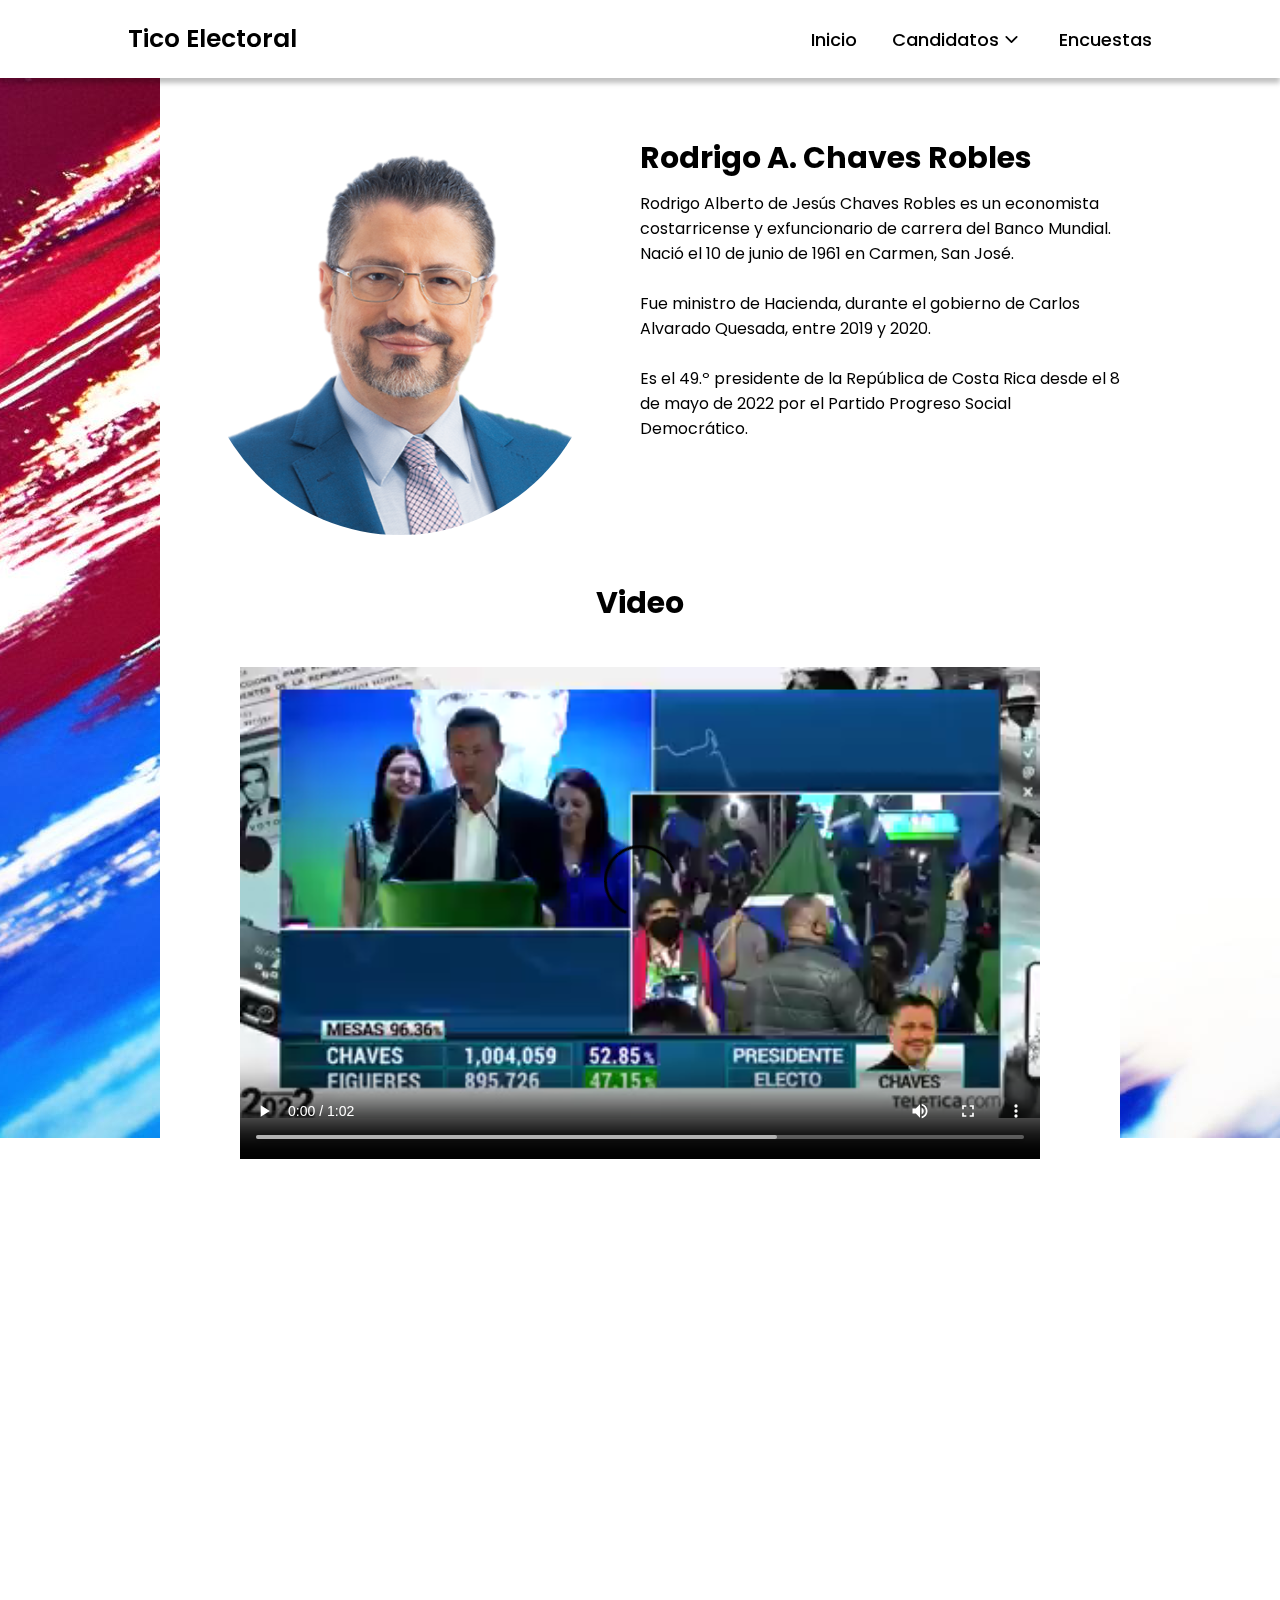
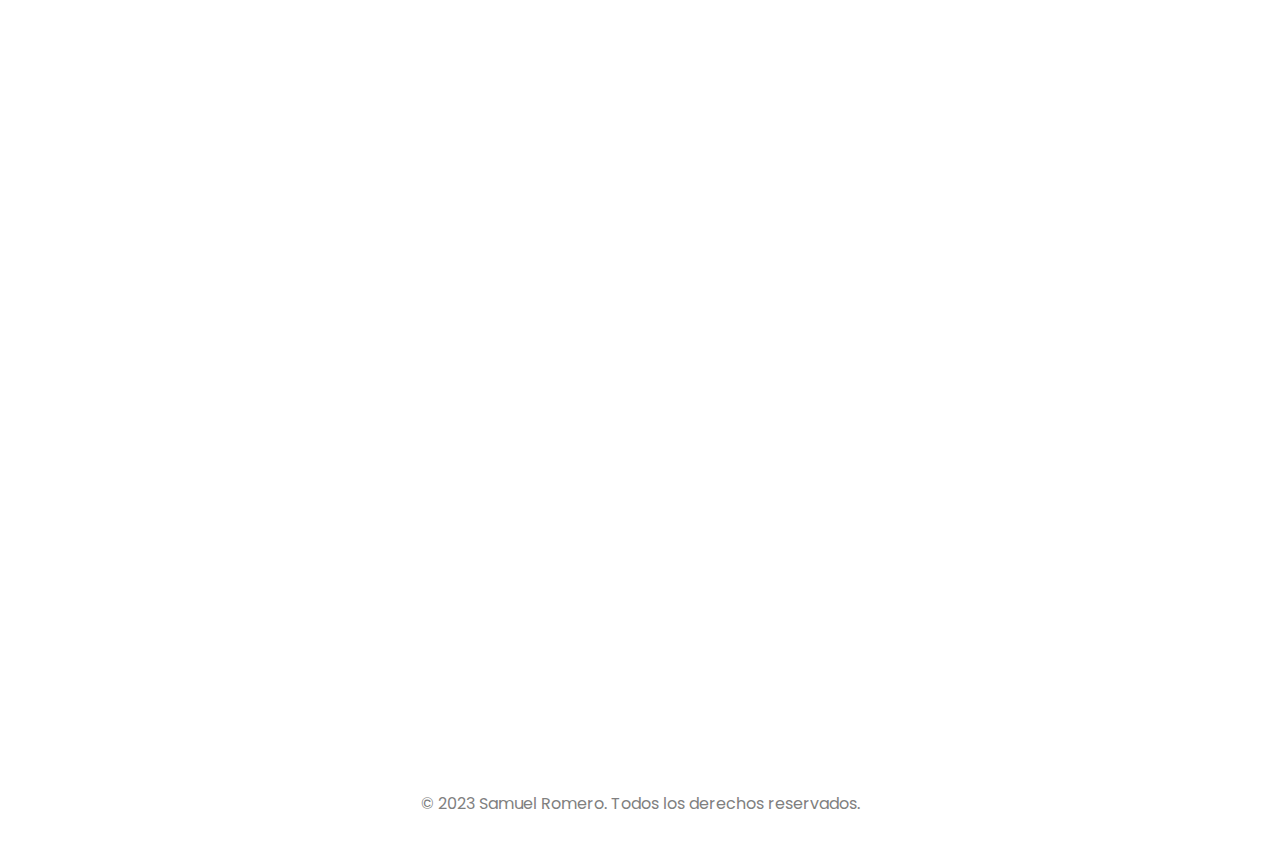
<file: candidato1.html>
<!DOCTYPE html>
<html lang="en">

<head>
    <meta charset="UTF-8">
    <meta http-equiv="X-UA-Compatible" content="IE=edge">
    <meta name="viewport" content="width=device-width, initial-scale=1.0">
    <link rel="stylesheet" href="assets/css/style.css">
    <link rel="stylesheet" href="assets/css/btn-box.css">
    <script defer src="assets/js/app.js"></script>
    <script defer src="assets/js/nav.js"></script>
    <link rel="icon" type="image/x-icon" href="assets/img/favicon.ico">
    <title>Rodrigo Chaves Robles | Tico Electoral</title>
</head>

<body>

    <header>

        <a href="index.html" class="logo">Tico Electoral</a>

        <button class="mobile-nav-toggle" aria-controls="navbar" aria-expanded="false">
            <span class="sr-only">Menu</span>
        </button>

        <nav class="navbar" data-visible="false">
            <a href="index.html">Inicio</a>
            <a href="#candidatos" class="submenu-trigger">Candidatos<img src="assets/svg/arrow-down.svg"
                    alt="arrow-down"></a>
            <div class="submenu">
                <a href="candidato1.html">Rodrigo</a>
                <a href="candidato2.html">José Maria</a>
                <a href="candidato3.html">Lineth</a>
                <a href="candidato4.html">Fabricio</a>
            </div>
            <a href="encuestas.html">Encuestas</a>
        </nav>

    </header>

    <main>
        <div class="container">
            <section class="imagen">
                <img class="hidden" src="assets/img/Chaves.png" alt="Imagen Candidato 1">
            </section>

            <section class="descripcion">
                <h1 class="hidden">Rodrigo A. Chaves Robles</h1>
                <p class="hidden" style="margin-top: 10px;">
                    Rodrigo Alberto de Jesús Chaves Robles es un economista
                    costarricense y exfuncionario de carrera del Banco Mundial.
                    Nació el 10 de junio de 1961 en Carmen, San José.
                    <br>
                    <br>
                    Fue ministro de Hacienda, durante el gobierno de Carlos
                    Alvarado Quesada, entre 2019 y 2020.
                    <br>
                    <br>
                    Es el 49.º presidente de la República de Costa Rica desde
                    el 8 de mayo de 2022 por el Partido Progreso Social Democrático.
                </p>
            </section>
        </div>

        <div class="video">
            <h1 class="hidden">Video</h1>
            <video class="hidden" src="assets/video/discurso-chaves.mp4" controls>
                Tu navegador no soporta la etiqueta de video.
            </video>
        </div>

        <div class="audio">
            <h1 class="hidden">Audio</h1>
            <audio class="hidden" src="assets/audio/discurso-chaves.mp3" controls></audio>
        </div>

        <div class="youtube">
            <h1 class="hidden">Youtube</h1>
            <iframe class="hidden" width="560" height="315" src="https://www.youtube.com/embed/yNxQbaVmy7s"
                title="YouTube video player" frameborder="0"
                allow="accelerometer; autoplay; clipboard-write; encrypted-media; gyroscope; picture-in-picture; web-share"
                allowfullscreen></iframe>
        </div>

        <div class="plan-gobierno">
            <h1 class="hidden">Plan de gobierno</h1>

            <section class="btn-box">
                <a class="hidden"
                    href="https://www.tse.go.cr/fichas/static/09931b175dba95bb924d69c9102ca790/245_1_105600795.pdf"
                    download="plan-gobierno" target="_blank">Descargar</a>
            </section>
        </div>

        <div class="pagina-oficial">
            <h1 class="hidden">Página Oficial</h1>

            <section class="btn-box">
                <a class="hidden" href="https://www.facebook.com/Rodrigochavesroblespresidente/" target="_blank">Ir</a>
            </section>
        </div>

    </main>

    <footer>
        <p>© 2023 Samuel Romero. Todos los derechos reservados.</p>
    </footer>

</body>

</html>
</file>
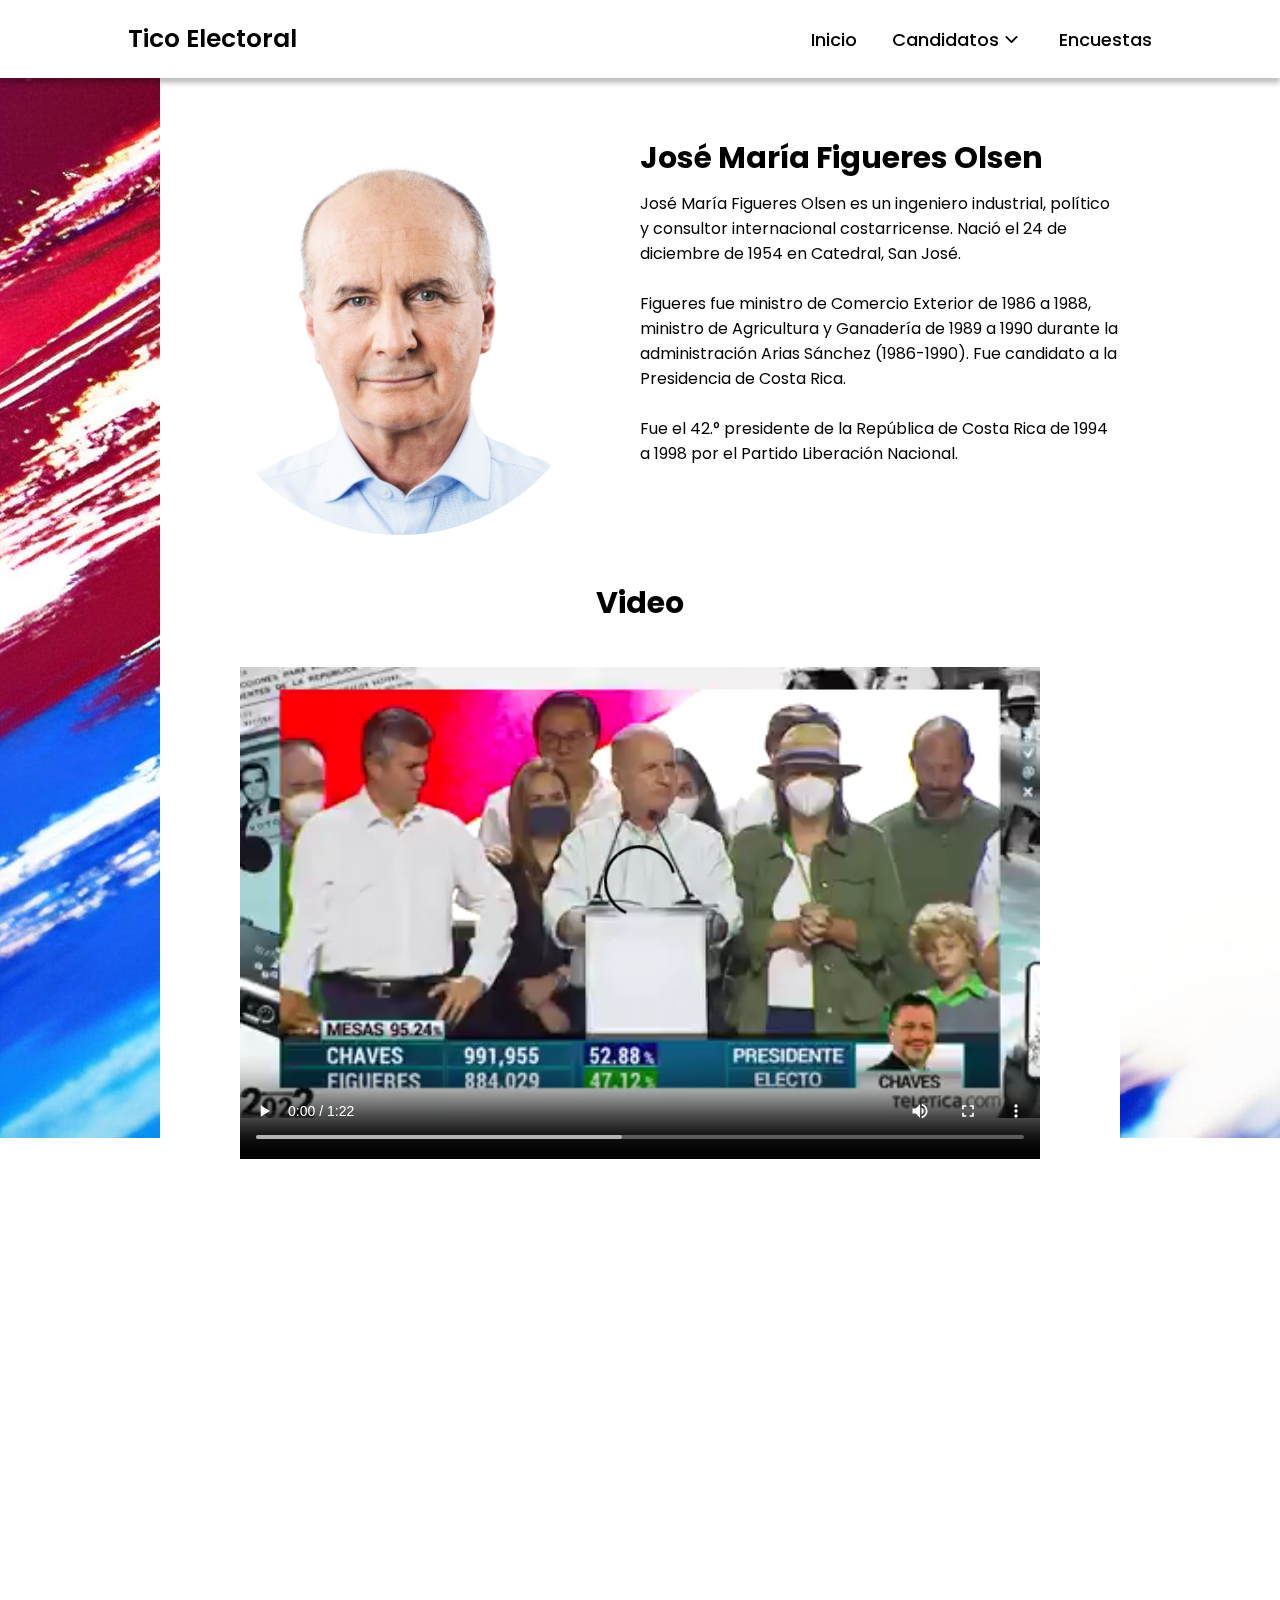
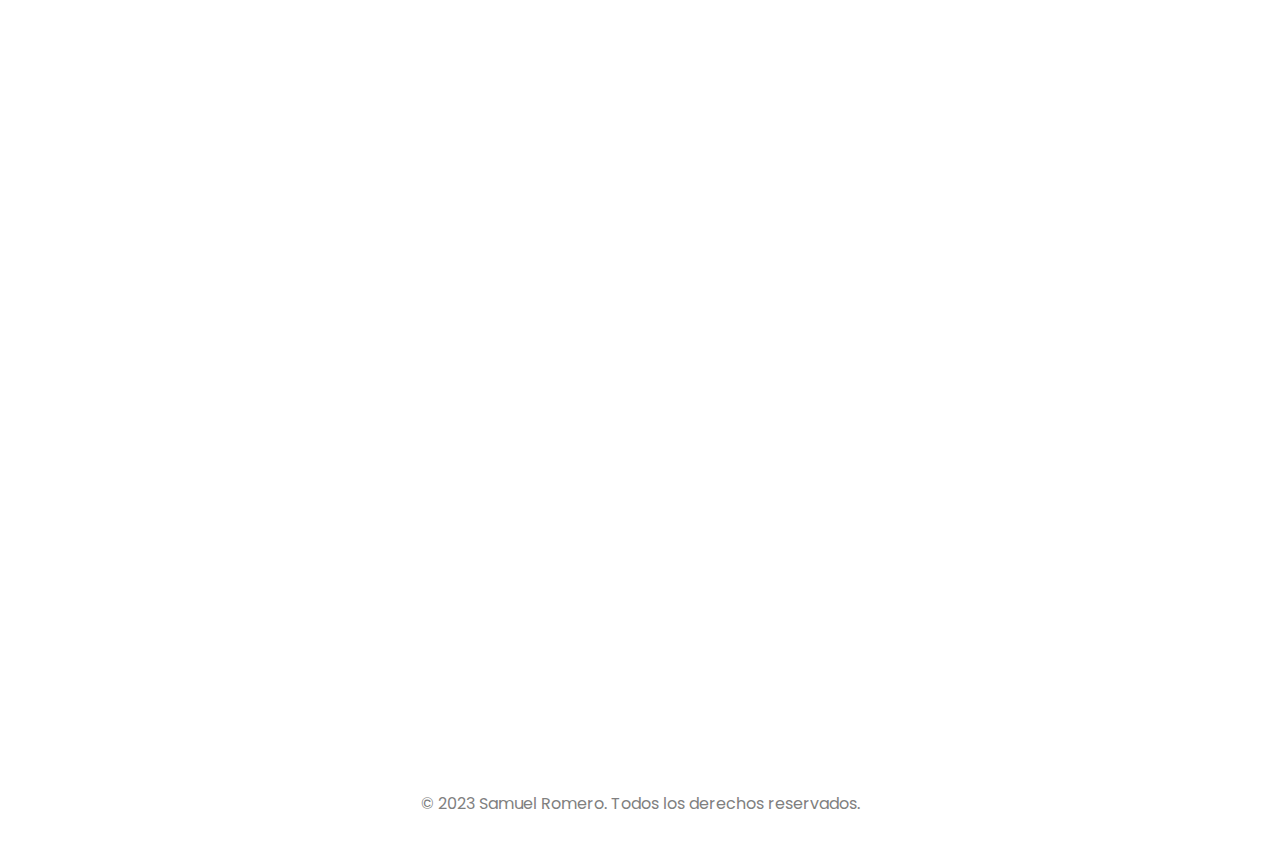
<file: candidato2.html>
<!DOCTYPE html>
<html lang="en">

<head>
    <meta charset="UTF-8">
    <meta http-equiv="X-UA-Compatible" content="IE=edge">
    <meta name="viewport" content="width=device-width, initial-scale=1.0">
    <link rel="stylesheet" href="assets/css/style.css">
    <link rel="stylesheet" href="assets/css/btn-box.css">
    <script defer src="assets/js/app.js"></script>
    <script defer src="assets/js/nav.js"></script>
    <link rel="icon" type="image/x-icon" href="assets/img/favicon.ico">
    <title>José María Figueres Olsen | Tico Electoral</title>
</head>

<body>

    <header>

        <a href="index.html" class="logo">Tico Electoral</a>

        <button class="mobile-nav-toggle" aria-controls="navbar" aria-expanded="false">
            <span class="sr-only">Menu</span>
        </button>

        <nav class="navbar" data-visible="false">
            <a href="index.html">Inicio</a>
            <a href="#candidatos" class="submenu-trigger">Candidatos<img src="assets/svg/arrow-down.svg"
                    alt="arrow-down"></a>
            <div class="submenu">
                <a href="candidato1.html">Rodrigo</a>
                <a href="candidato2.html">José Maria</a>
                <a href="candidato3.html">Lineth</a>
                <a href="candidato4.html">Fabricio</a>
            </div>
            <a href="encuestas.html">Encuestas</a>
        </nav>

    </header>

    <main>
        <div class="container">
            <section class="imagen">
                <img class="hidden" src="assets/img/Figueres.jpg" alt="Imagen Candidato 2">
            </section>

            <section class="descripcion">
                <h1 class="hidden">José María Figueres Olsen</h1>
                <p class="hidden" style="margin-top: 10px;">
                    José María Figueres Olsen es un ingeniero industrial,
                    político y consultor internacional costarricense. Nació el 24 de diciembre de 1954 en Catedral,
                    San José.
                    <br>
                    <br>
                    Figueres fue ministro de Comercio Exterior de 1986 a 1988, ministro de
                    Agricultura y Ganadería de 1989 a 1990 durante la administración Arias Sánchez (1986-1990). Fue
                    candidato a la Presidencia de Costa Rica.
                    <br>
                    <br>
                    Fue el 42.° presidente de la República de Costa Rica de 1994 a 1998 por el Partido Liberación
                    Nacional.
                </p>
            </section>
        </div>

        <div class="video">
            <h1 class="hidden">Video</h1>
            <video class="hidden" src="assets/video/discurso-figueres.mp4" controls>
                Tu navegador no soporta la etiqueta de video.
            </video>
        </div>

        <div class="audio">
            <h1 class="hidden">Audio</h1>
            <audio class="hidden" src="assets/audio/discurso-figueres.mp3" controls></audio>
        </div>

        <div class="youtube">
            <h1 class="hidden">Youtube</h1>

            <iframe class="hidden" width="560" height="315" src="https://www.youtube.com/embed/UZ25tgMcke0"
                title="YouTube video player" frameborder="0"
                allow="accelerometer; autoplay; clipboard-write; encrypted-media; gyroscope; picture-in-picture; web-share"
                allowfullscreen></iframe>

        </div>

        <div class="plan-gobierno">
            <h1 class="hidden">Plan de gobierno</h1>

            <section class="btn-box">
                <a class="hidden"
                    href="https://www.tse.go.cr/fichas/static/b4bb2e245b1b1e8c3fede6a6feb6063f/4_1_104790979.pdf"
                    download="plan-gobierno" target="_blank">Descargar</a>
            </section>
        </div>

        <div class="pagina-oficial">
            <h1 class="hidden">Página Oficial</h1>

            <section class="btn-box">
                <a class="hidden" href="https://www.figueres.cr/es-cr/" target="_blank">Ir</a>
            </section>
        </div>

    </main>

    <footer>
        <p>© 2023 Samuel Romero. Todos los derechos reservados.</p>
    </footer>

</body>

</html>
</file>
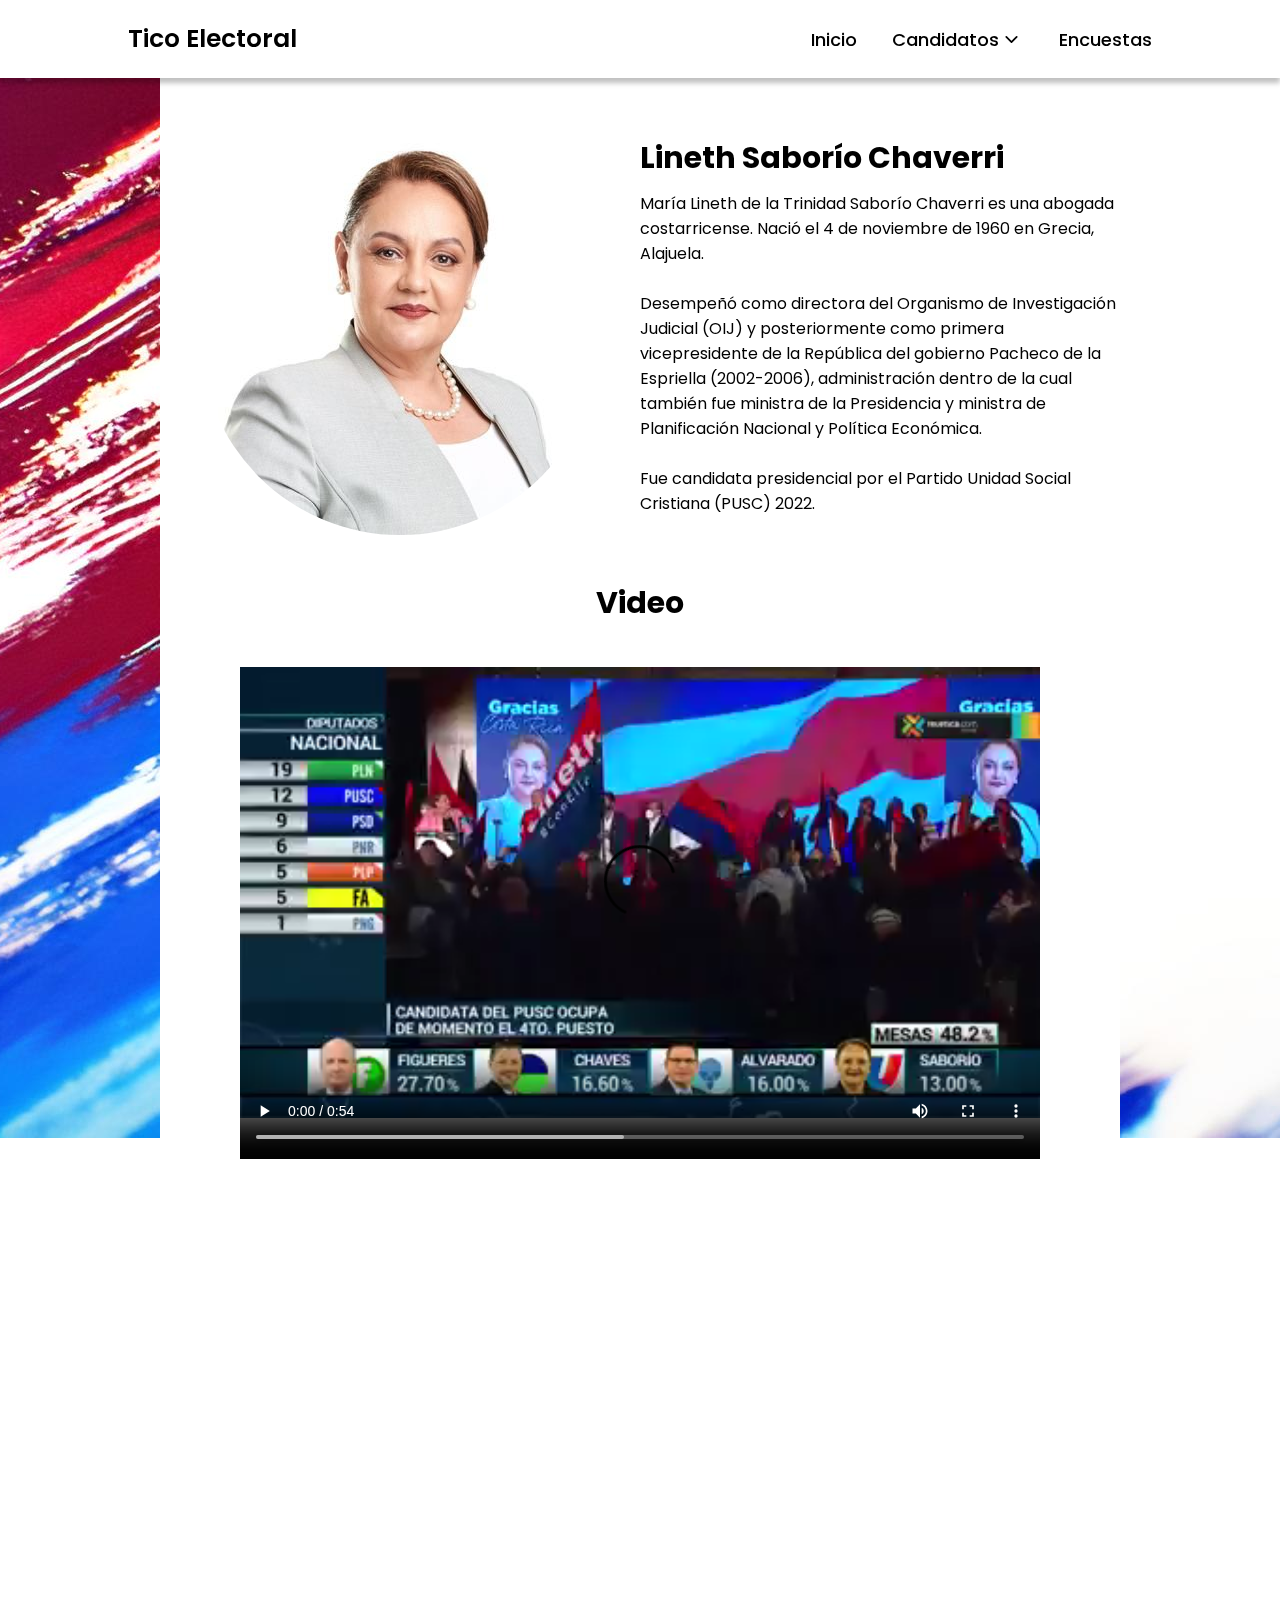
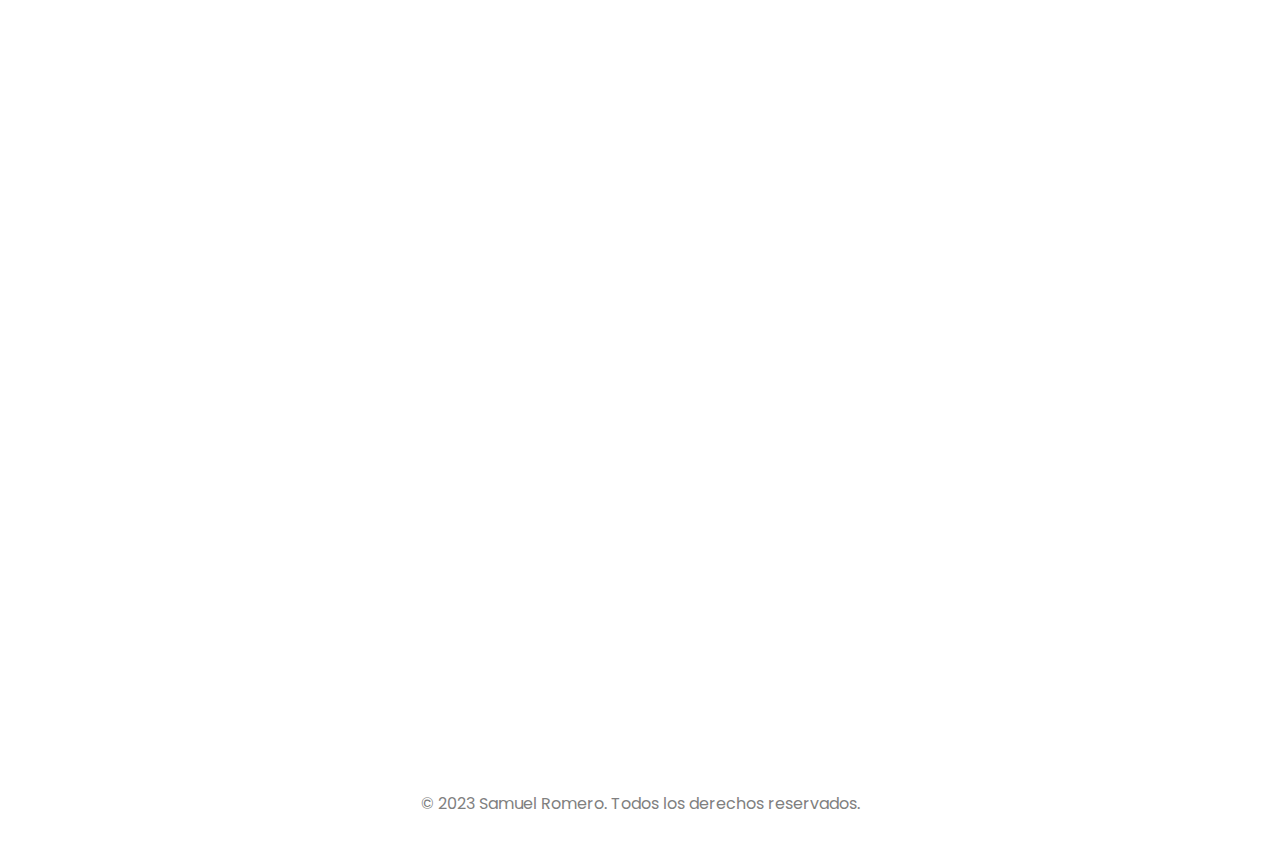
<file: candidato3.html>
<!DOCTYPE html>
<html lang="en">

<head>
    <meta charset="UTF-8">
    <meta http-equiv="X-UA-Compatible" content="IE=edge">
    <meta name="viewport" content="width=device-width, initial-scale=1.0">
    <link rel="stylesheet" href="assets/css/style.css">
    <link rel="stylesheet" href="assets/css/btn-box.css">
    <script defer src="assets/js/app.js"></script>
    <script defer src="assets/js/nav.js"></script>
    <link rel="icon" type="image/x-icon" href="assets/img/favicon.ico">
    <title>Lineth Saborío Chaverri | Tico Electoral</title>
</head>

<body>

    <header>

        <a href="index.html" class="logo">Tico Electoral</a>

        <button class="mobile-nav-toggle" aria-controls="navbar" aria-expanded="false">
            <span class="sr-only">Menu</span>
        </button>

        <nav class="navbar" data-visible="false">
            <a href="index.html">Inicio</a>
            <a href="#candidatos" class="submenu-trigger">Candidatos<img src="assets/svg/arrow-down.svg"
                    alt="arrow-down"></a>
            <div class="submenu">
                <a href="candidato1.html">Rodrigo</a>
                <a href="candidato2.html">José Maria</a>
                <a href="candidato3.html">Lineth</a>
                <a href="candidato4.html">Fabricio</a>
            </div>
            <a href="encuestas.html">Encuestas</a>
        </nav>

    </header>

    <main>
        <div class="container">
            <section class="imagen">
                <img class="hidden" src="assets/img/Lineth.jpg" alt="Imagen Candidato 3">
            </section>

            <section class="descripcion">
                <h1 class="hidden">Lineth Saborío Chaverri</h1>
                <p class="hidden" style="margin-top: 10px;">
                    María Lineth de la Trinidad Saborío Chaverri es una abogada
                    costarricense. Nació el 4 de noviembre de 1960 en Grecia, Alajuela.
                    <br>
                    <br>
                    Desempeñó como directora del Organismo de Investigación Judicial (OIJ) y posteriormente como primera
                    vicepresidente de la República del gobierno Pacheco de la Espriella (2002-2006), administración
                    dentro de la cual también fue ministra de la Presidencia y ministra de Planificación Nacional y
                    Política Económica.
                    <br>
                    <br>
                    Fue candidata presidencial por el Partido Unidad Social Cristiana (PUSC) 2022.
                </p>
            </section>
        </div>

        <div class="video">
            <h1 class="hidden">Video</h1>
            <video class="hidden" src="assets/video/discurso-lineth.mp4" controls>
                Tu navegador no soporta la etiqueta de video.
            </video>
        </div>

        <div class="audio">
            <h1 class="hidden">Audio</h1>
            <audio class="hidden" src="assets/audio/discurso-lineth.mp3" controls></audio>
        </div>

        <div class="youtube">
            <h1 class="hidden">Youtube</h1>
            <iframe class="hidden" width="560" height="315" src="https://www.youtube.com/embed/YN48p4NADdo"
                title="YouTube video player" frameborder="0"
                allow="accelerometer; autoplay; clipboard-write; encrypted-media; gyroscope; picture-in-picture; web-share"
                allowfullscreen></iframe>
        </div>

        <div class="plan-gobierno">
            <h1 class="hidden">Plan de gobierno</h1>

            <section class="btn-box">
                <a class="hidden"
                    href="https://www.tse.go.cr/fichas/static/cded048ed0596a19a6e9b5810b7c7740/6_1_204240867.pdf"
                    download="plan-gobierno" target="_blank">Descargar</a>
            </section>
        </div>

        <div class="pagina-oficial">
            <h1 class="hidden">Página Oficial</h1>

            <section class="btn-box">
                <a class="hidden" href="https://www.facebook.com/LinethSaborio/?locale=es_LA" target="_blank">Ir</a>
            </section>
        </div>

    </main>

    <footer>
        <p>© 2023 Samuel Romero. Todos los derechos reservados.</p>
    </footer>

</body>

</html>
</file>
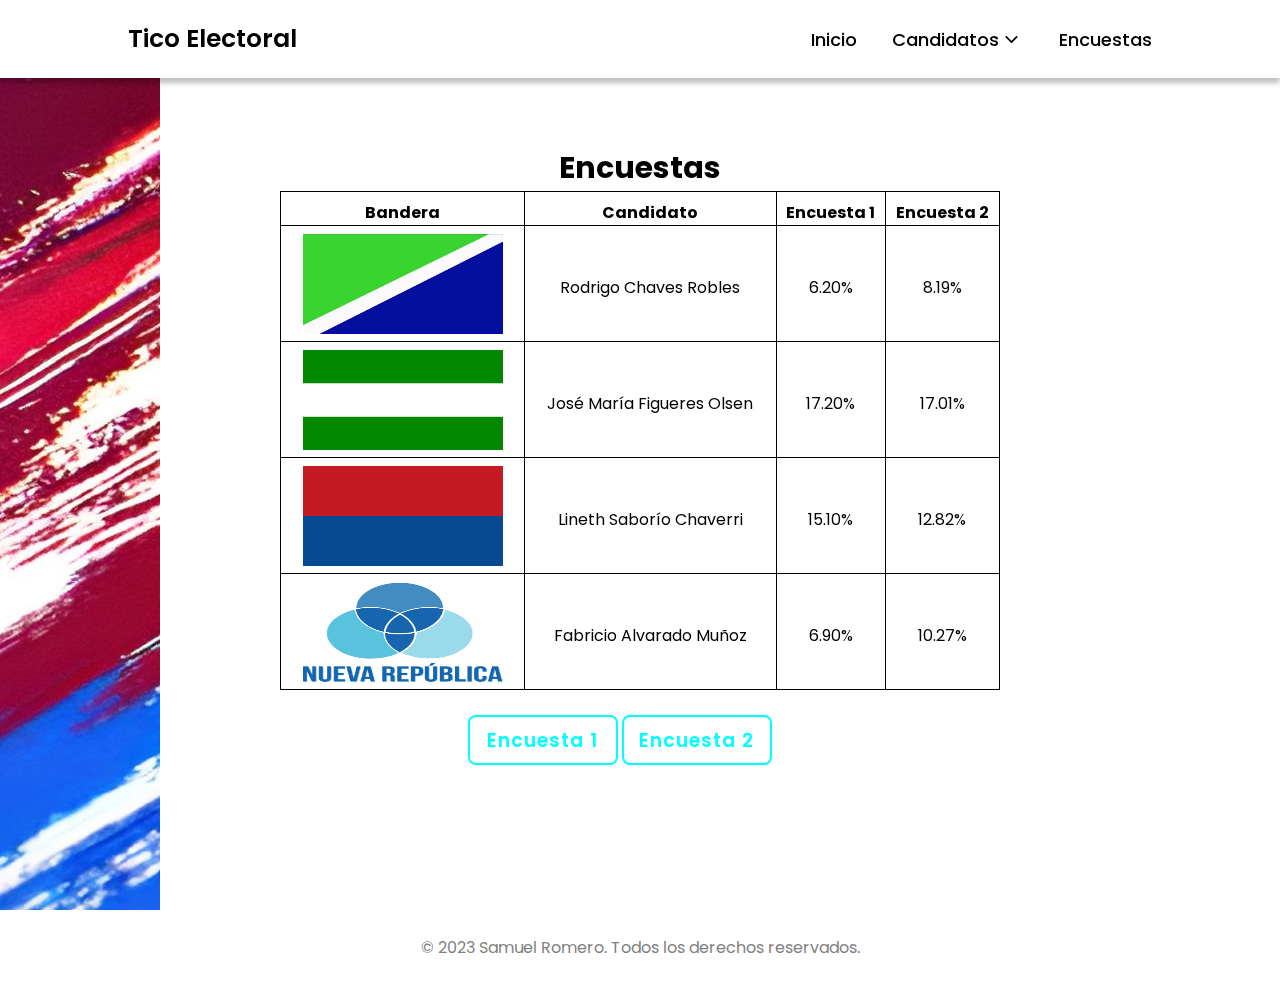
<file: encuestas.html>
<!DOCTYPE html>
<html lang="es">

<head>
    <meta charset="UTF-8">
    <meta http-equiv="X-UA-Compatible" content="IE=edge">
    <meta name="viewport" content="width=device-width, initial-scale=1.0">
    <link rel="stylesheet" href="assets/css/style.css">
    <link rel="stylesheet" href="assets/css/btn-box.css">
    <script defer src="assets/js/app.js"></script>
    <script defer src="assets/js/nav.js"></script>
    <link rel="icon" type="image/x-icon" href="assets/img/favicon.ico">
    <title>Encuestas | Tico Electoral</title>
</head>

<body>
    <header>

        <a href="index.html" class="logo">Tico Electoral</a>

        <button class="mobile-nav-toggle" aria-controls="navbar" aria-expanded="false">
            <span class="sr-only">Menu</span>
        </button>

        <nav class="navbar" data-visible="false">
            <a href="index.html">Inicio</a>
            <a href="#candidatos" class="submenu-trigger">Candidatos<img src="assets/svg/arrow-down.svg"
                    alt="arrow-down"></a>
            <div class="submenu">
                <a href="candidato1.html">Rodrigo</a>
                <a href="candidato2.html">José Maria</a>
                <a href="candidato3.html">Lineth</a>
                <a href="candidato4.html">Fabricio</a>
            </div>
            <a href="encuestas.html">Encuestas</a>
        </nav>

    </header>

    <main>
        <div class="tabla-encuesta">
            <h1 class="hidden">Encuestas</h1>
            <table class="hidden">
                <thead>
                    <tr>
                        <th>Bandera</th>
                        <th>Candidato</th>
                        <th><a href="https://semanariouniversidad.com/pais/encuesta-ciep-ucr-figueres-y-saborio-disputan-primer-lugar-ante-acecho-de-fabricio-villalta-y-chaves/"
                                target="_blank">Encuesta 1</a></th>
                        <th><a href="https://semanariouniversidad.com/pais/encuesta-ciep-uce-confirma-punteros-y-31-de-indecisos-al-cierre-de-la-campana/"
                                target="_blank">Encuesta 2</a></th>
                    </tr>
                </thead>
                <tbody>
                    <tr>
                        <td><img src="assets/img/PSD.png" alt=""></td>
                        <td>Rodrigo Chaves Robles</td>
                        <td>6.20%</td>
                        <td>8.19%</td>
                    </tr>
                    <tr>
                        <td><img src="assets/img/PLN.png" alt=""></td>
                        <td>José María Figueres Olsen</td>
                        <td>17.20%</td>
                        <td>17.01%</td>
                    </tr>
                    <tr>
                        <td><img src="assets/img/PUSC.png" alt=""></td>
                        <td>Lineth Saborío Chaverri</td>
                        <td>15.10%</td>
                        <td>12.82%</td>
                    </tr>
                    <tr>
                        <td><img src="assets/img/PNR.png" alt=""></td>
                        <td>Fabricio Alvarado Muñoz</td>
                        <td>6.90%</td>
                        <td>10.27%</td>
                    </tr>
                </tbody>
            </table>

            <section class="btn-box" style="margin-top: 25px;">
                <a class="hidden"
                    href="https://semanariouniversidad.com/pais/encuesta-ciep-ucr-figueres-y-saborio-disputan-primer-lugar-ante-acecho-de-fabricio-villalta-y-chaves/"
                    target="_blank">Encuesta 1</a>
                <a class="hidden"
                    href="https://semanariouniversidad.com/pais/encuesta-ciep-uce-confirma-punteros-y-31-de-indecisos-al-cierre-de-la-campana/"
                    target="_blank">Encuesta 2</a>
            </section>
        </div>
    </main>

    <footer>
        <p>© 2023 Samuel Romero. Todos los derechos reservados.</p>
    </footer>

</body>

</html>
</file>
<file: assets/css/style.css>
@import url('https://fonts.googleapis.com/css2?family=Poppins:wght@300;400;500;600;700;800;900&display=swap');

* {
    margin: 0;
    padding: 0;
    box-sizing: border-box;
    font-family: 'Poppins', sans-serif;

}

header {
    position: fixed;
    top: 0;
    left: 0;
    width: 100%;
    padding: 20px 10%;
    background: white;
    display: flex;
    justify-content: space-between;
    align-items: center;
    z-index: 99;
    box-shadow: 0px 5px 5px rgba(0, 0, 0, 0.25);
}

body {
    overflow-x: hidden;
    background-color: white;
    background-image: url(../img/Background.png);
    background-repeat: no-repeat;
    background-size: auto;
    background-position: center;
    background-attachment: fixed;
    transition: all 1s;
}

main {
    width: 75%;
    margin-left: auto;
    margin-right: auto;
    background-color: white;
    padding: 10vh 0;
}

h1 {
    font-size: 30px;
}

a {
    text-decoration: none;
    color: black;
}

.navbar a:hover,
.tabla-encuesta a:hover {
    color: blue;
    transition: all .5s;
}

div {
    margin: 5vh 0;
}

table {
    border-collapse: collapse;
    width: 100%;
    align-items: center;
    justify-content: center;
}

th,
td {
    padding-top: 8px;
    text-align: center;
    align-items: center;
    justify-content: center;
}

.logo {
    position: relative;
    font-size: 25px;
    color: black;
    text-decoration: none;
    font-weight: 600;
}

.navbar {
    display: flex;
    align-items: center;
}

.navbar a {
    font-size: 18px;
    color: black;
    text-decoration: none;
    font-weight: 500;
    margin-left: 35px;
    display: flex;
    align-items: center;
    transition: all 1s;
}

.navbar a img {
    width: 25px;
    aspect-ratio: 1;
}

.submenu {
    transform: translateY(-400%);
    position: absolute;
    background-color: #fff;
    padding: 10px 10px 0 0;
    margin-top: 200px;
    margin-left: 120px;
    border-radius: 10%;
    box-shadow: 5px 5px 10px rgba(0, 0, 0, 0.25);
    transition: all 350ms;
    filter: blur(5px);
}

.submenu a {
    text-align: center;
    margin-bottom: 10px;
    margin-left: 10px;
    font-size: 16px;
}

.submenu-trigger:hover+.submenu,
.submenu:hover {
    margin-top: 250px;
    margin-left: 130px;
    filter: blur(0px);
    transform: translateY(0%);
    transition: all 350ms;
}

.sr-only {
    position: absolute;
    left: -100%;
    width: 1px;
    height: 1px;
    overflow: hidden;
    z-index: -999;
}

.mobile-nav-toggle {
    display: none;
}

.encabezado {
    align-items: center;
    justify-content: center;
    padding-left: 12.5%;
}

.container {
    display: flex;
}

.container .imagen {
    flex: 1;
    display: flex;
    align-items: center;
    justify-content: center;
}

.container .descripcion {
    flex: 1;
}

.imagen img {
    aspect-ratio: 1;
    width: 400px;
    border-radius: 50%;
}

.tabla-candidatos {
    top: 10%;
    width: 100%;
    display: flex;
    align-items: center;
    justify-content: center;
    flex-direction: column;
    text-align: left;
    padding: 10px 12.5%;
}

.tabla-encuesta {
    top: 10%;
    width: 100%;
    display: flex;
    align-items: center;
    justify-content: center;
    flex-direction: column;
    text-align: left;
    padding: 10px 12.5%;
    transition: all 1s;
}

.tabla-encuesta a {
    transition: all 1s;
}

.tabla-candidatos img {
    height: 200px;
    aspect-ratio: 1;
    border-radius: 50%;
}

.tabla-encuesta th,
.tabla-encuesta td {
    border: 1px solid black;
}

.tabla-encuesta img {
    height: 100px;
    width: 200px;
}

.links {
    align-items: center;
    justify-content: center;
    text-align: center;
    list-style-position: inside;
}

.links li {
    margin: max(5vh, 2rem) 0;
}

.video,
.audio,
.youtube,
.plan-gobierno,
.pagina-oficial {
    display: flex;
    align-items: center;
    justify-content: center;
    text-align: center;
    flex-direction: column;
}

video,
iframe {
    width: 100%;
    height: auto;
    aspect-ratio: 1.5;
    max-width: 800px;
    margin: 0 auto;
}

.hidden {
    opacity: 0;
    filter: blur(5px);
    transform: translateX(-100%);
    transition: all 1s;
}

.show {
    opacity: 1;
    filter: blur(0);
    transform: translateX(0);
}

footer {
    position: absolute;
    text-align: center;
    padding: 25px 0;
    background: white;
    width: 100%;
    color: grey;
}


/* mobile */
@media (max-width: 700px) {
    .navbar {
        position: fixed;
        z-index: 100;
        inset: 0 0 0 30%;
        flex-direction: column;
        align-items: normal;

        background: hsl(0, 0%, 100% / 0.1);
        backdrop-filter: blur(1rem);
        padding: min(30vh, 10rem) 2em;

        transform: translateX(100%);
        transition: transform 350ms ease-out;
    }

    .navbar a {
        margin-top: 2em;
    }

    .navbar[data-visible="true"] {
        transform: translateX(0%);
    }

    .mobile-nav-toggle {
        display: block;
        position: absolute;
        width: 2rem;
        top: 1.5rem;
        right: 2rem;
        border: 0;
        aspect-ratio: 1;
        background-repeat: no-repeat;
        background-image: url(../svg/menu.svg);
        background-color: transparent;
        z-index: 999;
    }

    .mobile-nav-toggle[aria-expanded="true"] {
        background-image: url(../svg/close.svg);
    }

    .submenu {
        margin-top: 125px;
        margin-left: 40px;
    }

    .submenu a {
        margin-top: 0;
        margin-bottom: 10px;
    }

    .submenu-trigger:hover+.submenu,
    .submenu:hover {
        margin-top: 125px;
        margin-left: 40px;
    }

    main {
        width: 100%;
    }

    .encabezado {
        margin-top: 10%;
    }

    .tabla-candidatos img {
        height: 100px;
    }

    footer p {
        font-size: 10px;
    }

    .tabla-encuesta img {
        height: 50px;
        width: 100px;
    }

    .container {
        display: flex;
        flex-direction: column;
        align-items: center;
        justify-content: center;
    }

    .container .imagen {
        flex: 0;
        display: flex;
        align-items: center;
        justify-content: center;
    }

    .container .descripcion {
        margin-top: 10px;
        flex: 0;
        display: flex;
        flex-direction: column;
        align-items: center;
        justify-content: center;
        text-align: center;
    }

    .imagen img {
        width: 200px;
    }
}
</file>
<file: assets/css/btn-box.css>
.btn-box {
    margin-top: 10px;
    width: 345px;
    height: 50px;
}

.btn-box a {
    position: relative;
    display: inline-flex;
    justify-content: center;
    align-items: center;
    width: 150px;
    height: 100%;
    background: transparent;
    border: 2px solid aqua;
    border-radius: 8px;
    font-size: 19px;
    color: aqua;
    text-decoration: none;
    font-weight: 600;
    letter-spacing: 1px;
    z-index: 1;
    overflow: hidden;
    transition: .5s;
}

.btn-box a:hover {
    color: black;
}

.btn-box a::before {
    content: '';
    position: absolute;
    top: 0;
    left: 0;
    width: 0;
    height: 100%;
    background: aqua;
    z-index: -1;
    transition: .5s;
}

.btn-box a:hover::before {
    width: 100%;
}

/* KEYFRAMES ANIMATION */

@keyframes showRight {
    100% {
        width: 0;
    }
}

@keyframes manipActiveHover {
    100% {
        pointer-events: auto;
    }
}
</file>
